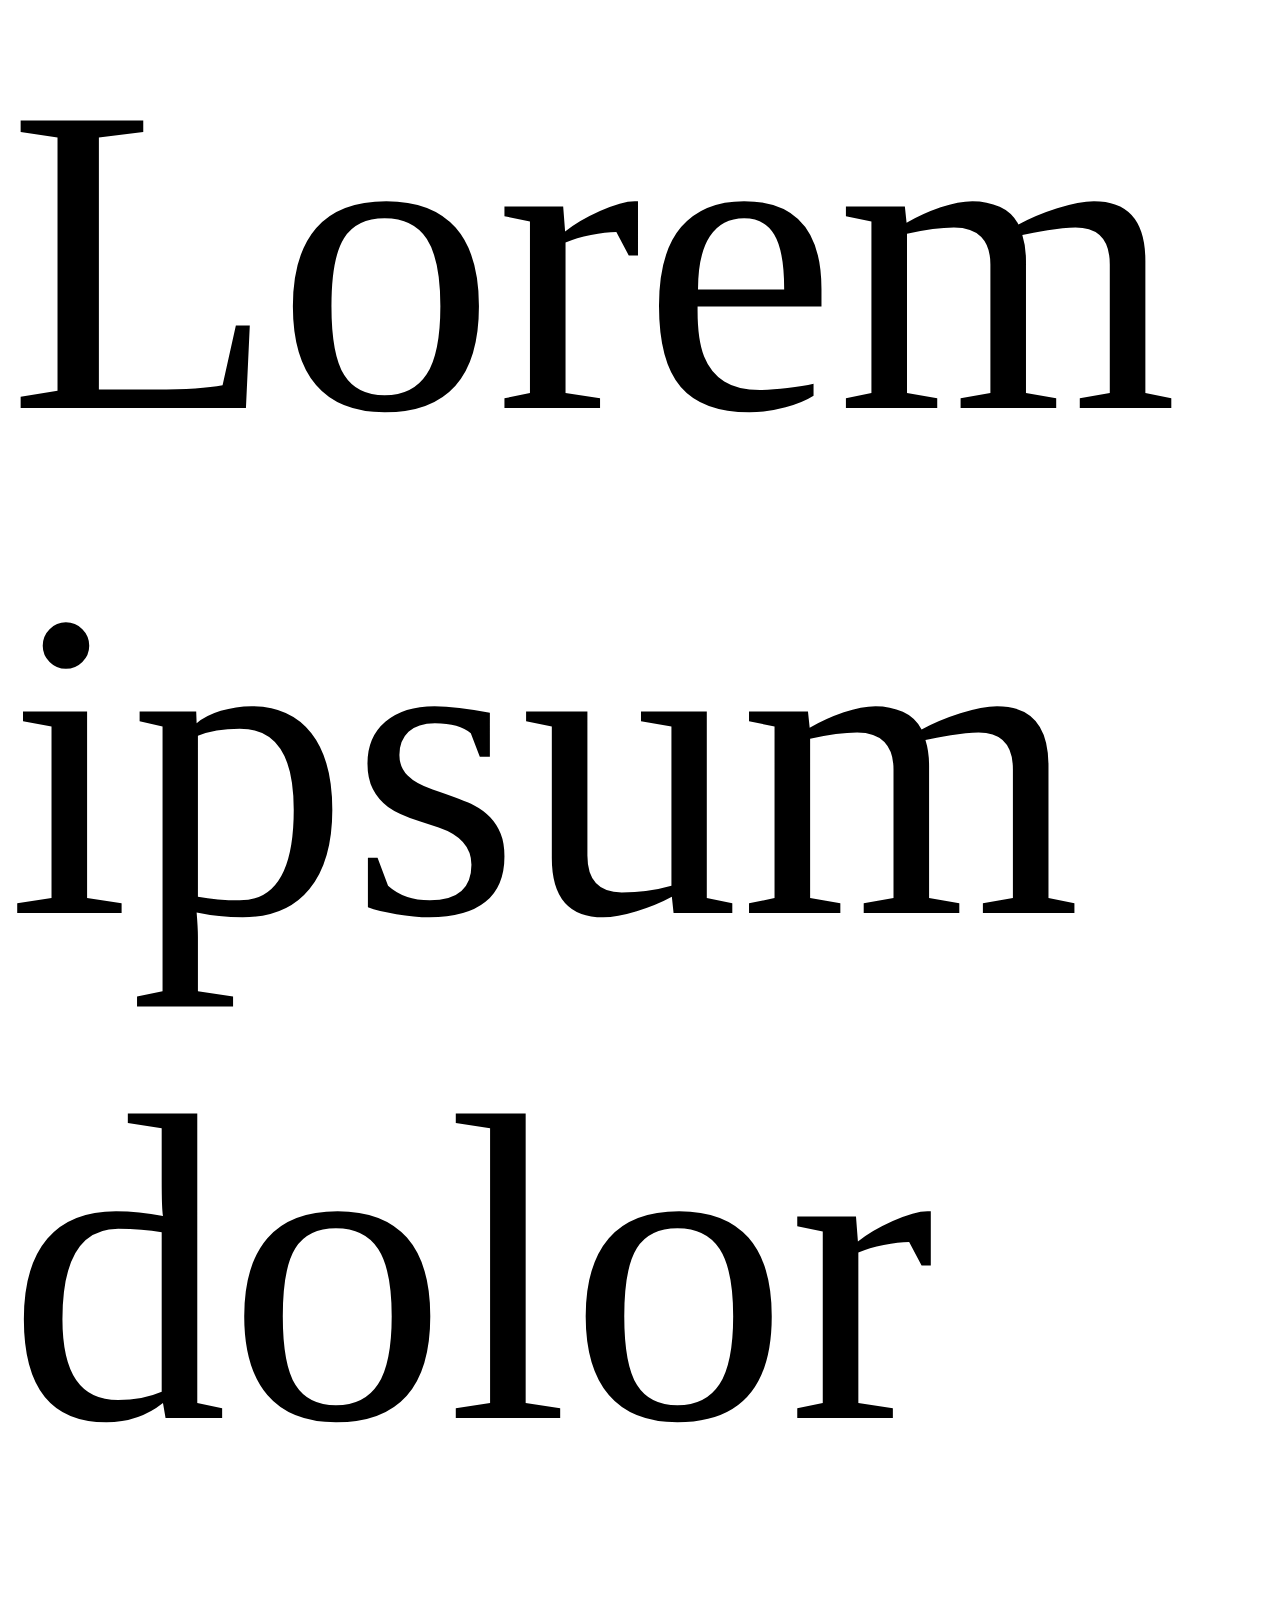
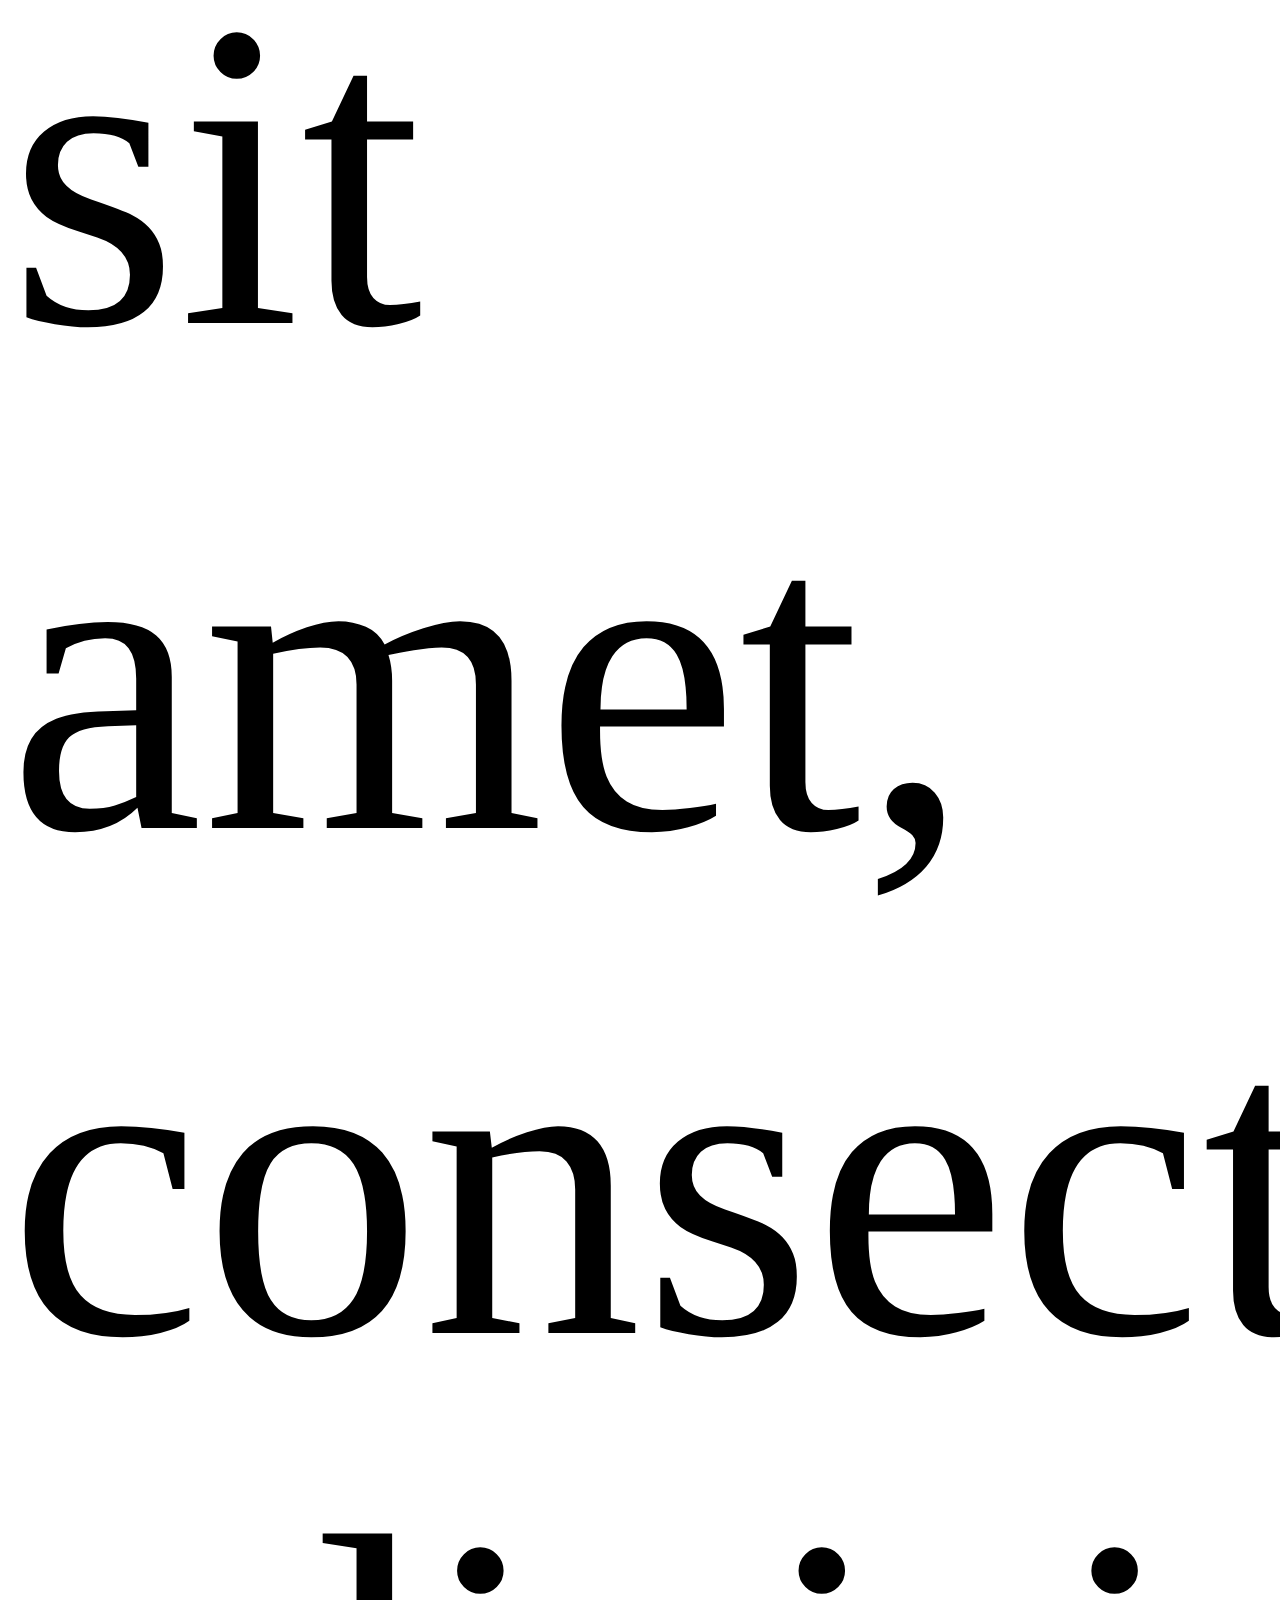
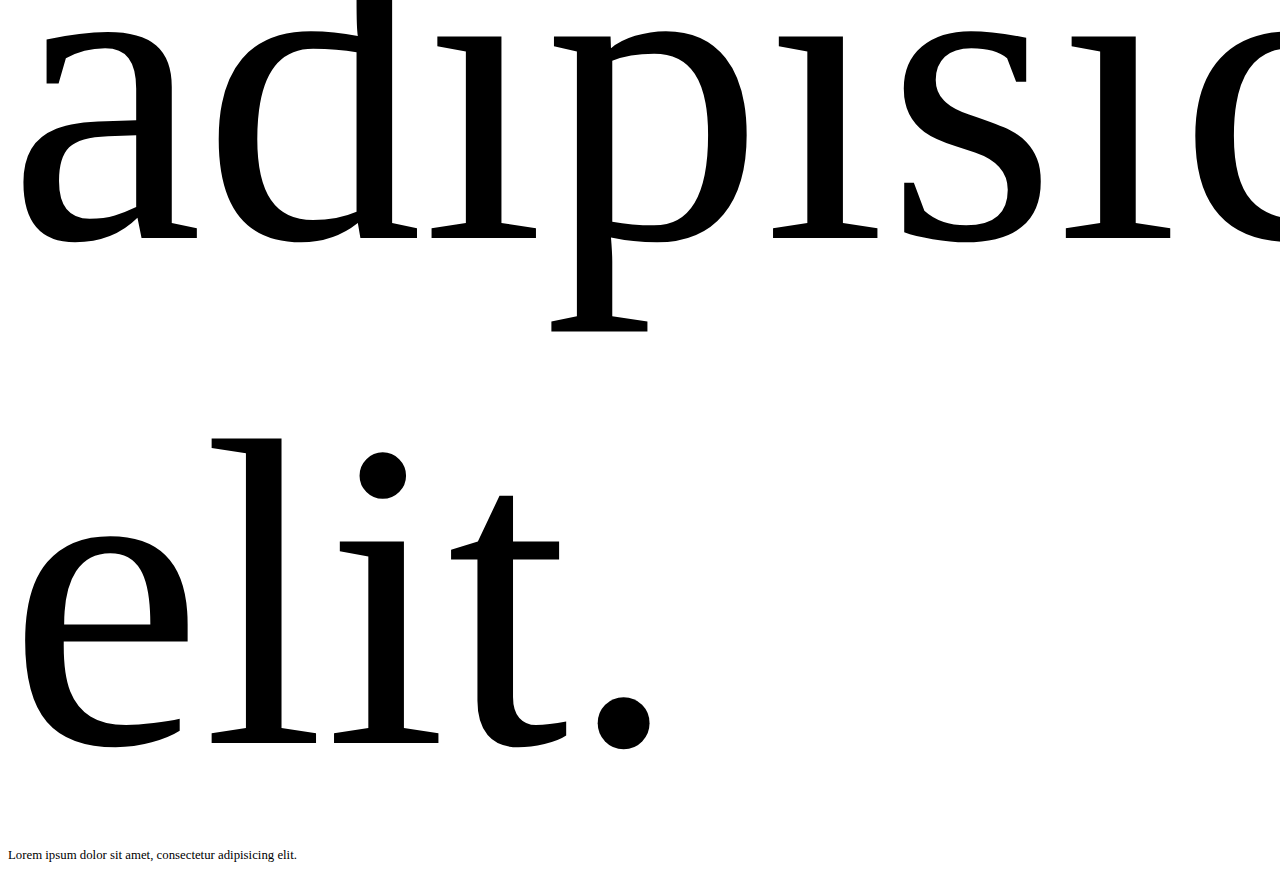
<file: 02/index.html>
<!DOCTYPE html>
<html>
<head>
	<meta charset="utf-8">
	<title>Ejercicio 2</title>
	<style>
	.clase1{
		font-size: 439px;
	}
	.clase2{
		font-size: 0.8rem;
	}
</style>
</head>
<body>
	<div class="clase1">
		Lorem ipsum dolor sit amet, consectetur adipisicing elit.
		<div class="clase2">
			Lorem ipsum dolor sit amet, consectetur adipisicing elit.
		</div>
	</div>
</body>
</html>
</file>
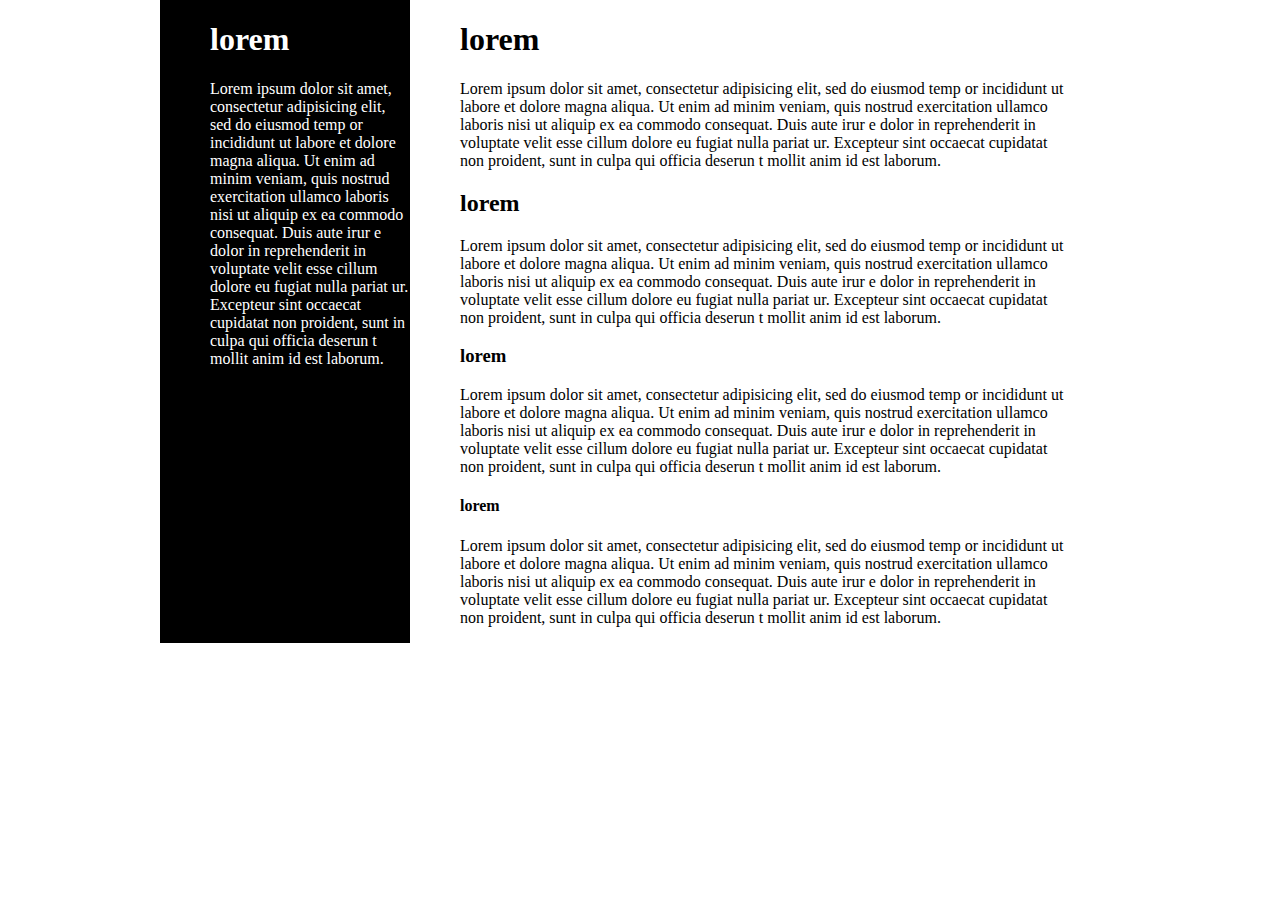
<file: 04/index.html>
<!DOCTYPE html>
<html>
<head>
	<meta charset="utf-8">
	<style>
	body{
		margin:0px;
		width: 960px;
		margin: auto;
	}
	.sidebar{
				width: 250px;
		padding-left:50px;
		box-sizing: border-box;
		background-color: black;
		color: white;
		display: table-cell;
	}
	.main{
		margin-left:250px;
		padding: 0 50px 0 50px;
		display: table-cell;
	}
</style>
</head>
<body>
	<div class="sidebar">
		<h1> lorem </h1>
		<p> Lorem ipsum dolor sit amet, consectetur adipisicing elit, sed do eiusmod temp
			or incididunt ut labore et dolore magna aliqua. Ut enim ad minim veniam, quis nostrud
			exercitation ullamco laboris nisi ut aliquip ex ea commodo consequat. Duis aute irur
			e dolor in reprehenderit in voluptate velit esse cillum dolore eu fugiat nulla pariat
			ur. Excepteur sint occaecat cupidatat non proident, sunt in culpa qui officia deserun
		t mollit anim id est laborum.</p>
	</div>
	<div class="main">
		<h1> lorem </h1>
		<p> Lorem ipsum dolor sit amet, consectetur adipisicing elit, sed do eiusmod temp
			or incididunt ut labore et dolore magna aliqua. Ut enim ad minim veniam, quis nostrud
			exercitation ullamco laboris nisi ut aliquip ex ea commodo consequat. Duis aute irur
			e dolor in reprehenderit in voluptate velit esse cillum dolore eu fugiat nulla pariat
			ur. Excepteur sint occaecat cupidatat non proident, sunt in culpa qui officia deserun
		t mollit anim id est laborum.</p>
		<h2> lorem </h2>
		<p> Lorem ipsum dolor sit amet, consectetur adipisicing elit, sed do eiusmod temp
			or incididunt ut labore et dolore magna aliqua. Ut enim ad minim veniam, quis nostrud
			exercitation ullamco laboris nisi ut aliquip ex ea commodo consequat. Duis aute irur
			e dolor in reprehenderit in voluptate velit esse cillum dolore eu fugiat nulla pariat
			ur. Excepteur sint occaecat cupidatat non proident, sunt in culpa qui officia deserun
		t mollit anim id est laborum.</p>
		<h3> lorem </h3>
		<p> Lorem ipsum dolor sit amet, consectetur adipisicing elit, sed do eiusmod temp
			or incididunt ut labore et dolore magna aliqua. Ut enim ad minim veniam, quis nostrud
			exercitation ullamco laboris nisi ut aliquip ex ea commodo consequat. Duis aute irur
			e dolor in reprehenderit in voluptate velit esse cillum dolore eu fugiat nulla pariat
			ur. Excepteur sint occaecat cupidatat non proident, sunt in culpa qui officia deserun
		t mollit anim id est laborum.</p>
		<h4> lorem </h4>
		<p> Lorem ipsum dolor sit amet, consectetur adipisicing elit, sed do eiusmod temp
			or incididunt ut labore et dolore magna aliqua. Ut enim ad minim veniam, quis nostrud
			exercitation ullamco laboris nisi ut aliquip ex ea commodo consequat. Duis aute irur
			e dolor in reprehenderit in voluptate velit esse cillum dolore eu fugiat nulla pariat
			ur. Excepteur sint occaecat cupidatat non proident, sunt in culpa qui officia deserun
		t mollit anim id est laborum.</p>
	</div>
</body>
</html>
</file>
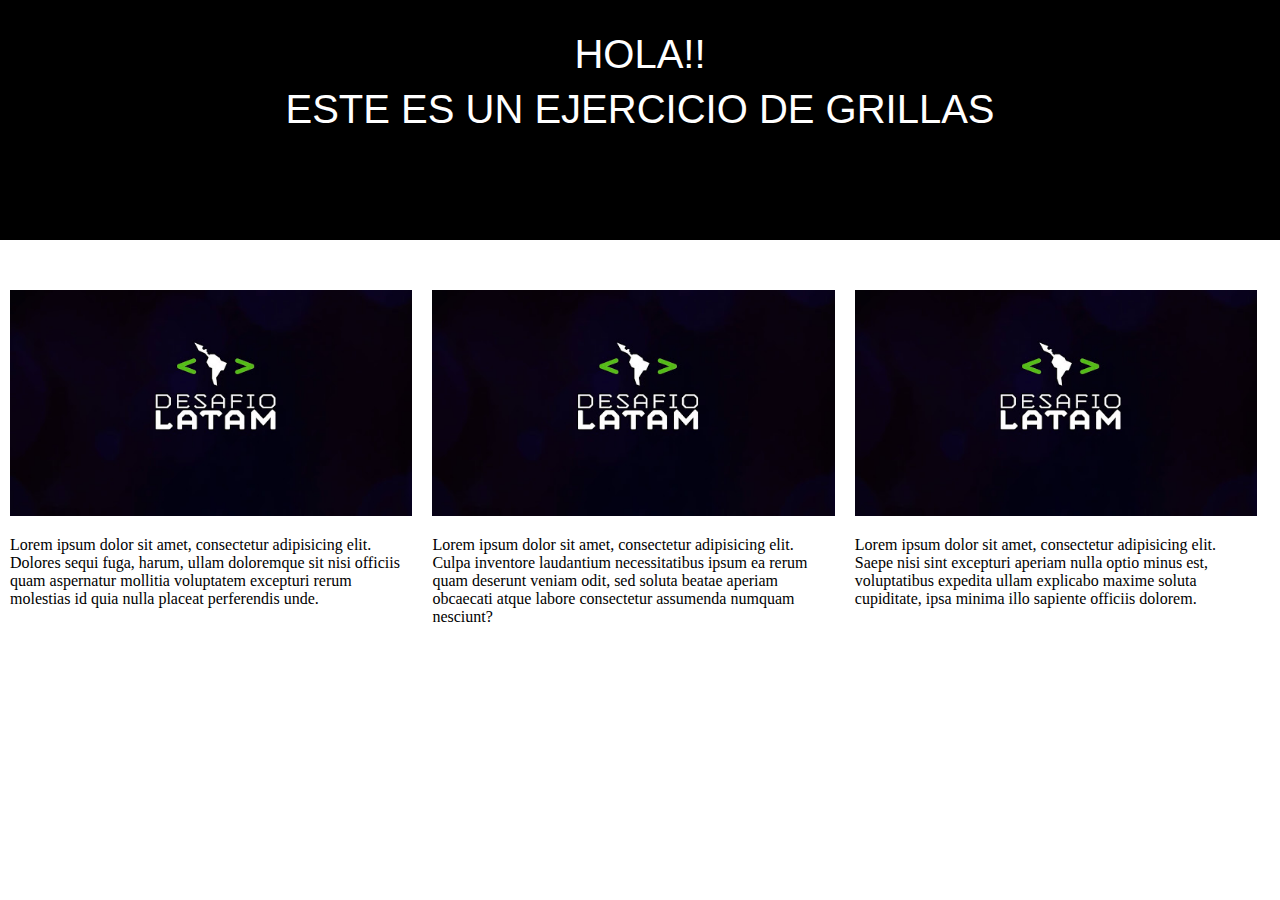
<file: 05/index.html>
<!DOCTYPE html>
<html lang="en">
<head>
	<meta charset="UTF-8">
	<link rel="stylesheet" href="style.css">
	<title>Ejercicio 5</title>
</head>
	<body>

		<div class="container">
			<!--header-->

				<div class="row col-1">
					<div>
						<h1>Hola!!<br>este es un ejercicio de grillas</h1>
					</div>
				</div>

			<!--cajas-->
			<div class="col-3">
				<img src="cuadrado.jpg" alt="">
				<p>Lorem ipsum dolor sit amet, consectetur adipisicing elit. Dolores sequi fuga, harum, ullam doloremque sit nisi officiis quam aspernatur mollitia voluptatem excepturi rerum molestias id quia nulla placeat perferendis unde.</p>
			</div>
			<div class="col-3">
				<img src="cuadrado.jpg" alt="">
				<p>Lorem ipsum dolor sit amet, consectetur adipisicing elit. Culpa inventore laudantium necessitatibus ipsum ea rerum quam deserunt veniam odit, sed soluta beatae aperiam obcaecati atque labore consectetur assumenda numquam nesciunt?</p>
			</div>
			<div class="col-3">
				<img src="cuadrado.jpg" alt="">
				<p>Lorem ipsum dolor sit amet, consectetur adipisicing elit. Saepe nisi sint excepturi aperiam nulla optio minus est, voluptatibus expedita ullam explicabo maxime soluta cupiditate, ipsa minima illo sapiente officiis dolorem.</p>
			</div>
		</div>
	</body>
</html>
</file>
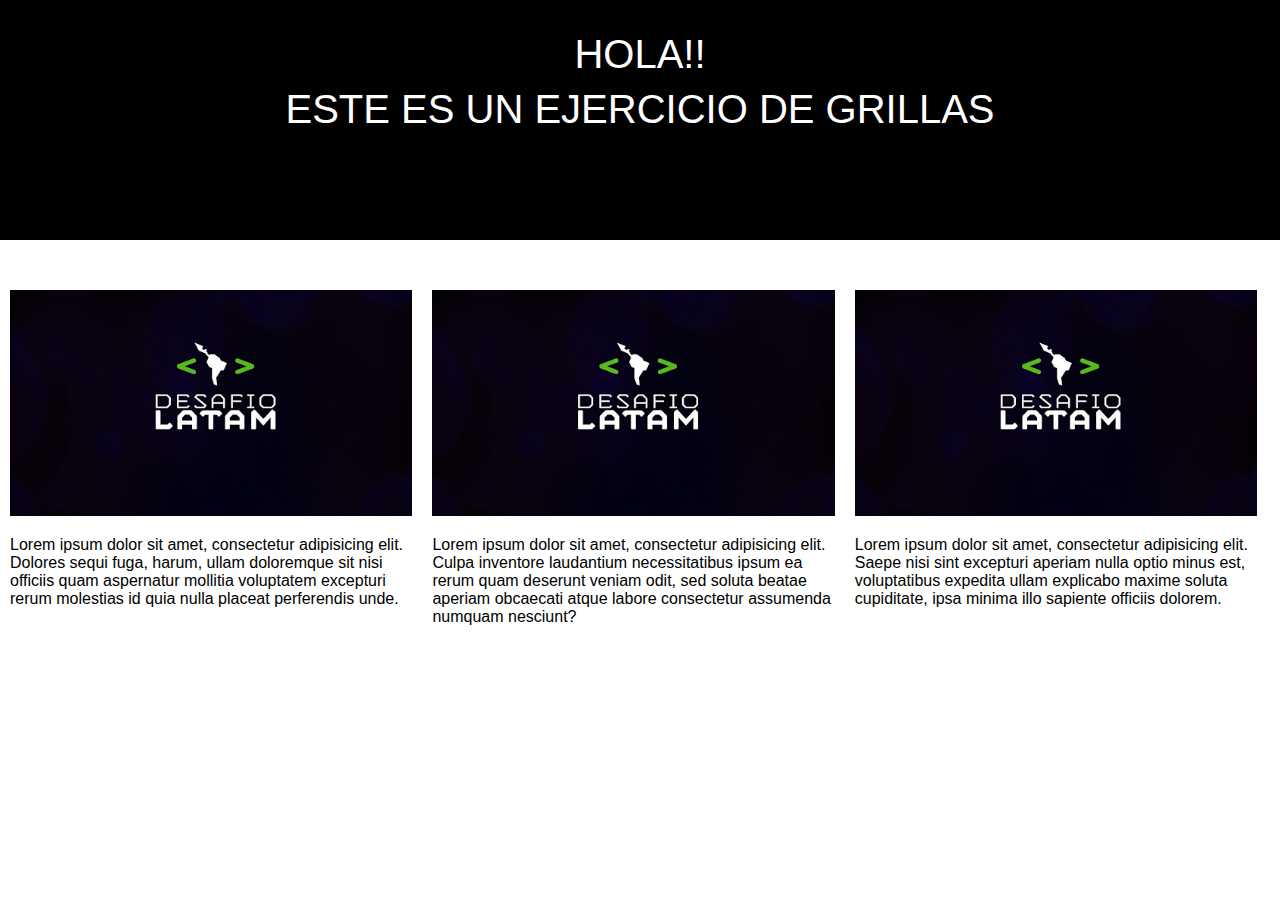
<file: 06/index.html>
<!DOCTYPE html>
<html lang="en">
<head>
	<meta charset="UTF-8">
	<link rel="stylesheet" href="style.css">
	<title>Ejercicio 5</title>
</head>
	<body>

		<div class="container">
			<!--header-->

				<div class="row col-1">
					<div>
						<h1>Hola!!<br>este es un ejercicio de grillas</h1>
					</div>
				</div>

			<!--cajas-->
			<div class="col-2">
				<img src="cuadrado.jpg" alt="">
				<p>Lorem ipsum dolor sit amet, consectetur adipisicing elit. Dolores sequi fuga, harum, ullam doloremque sit nisi officiis quam aspernatur mollitia voluptatem excepturi rerum molestias id quia nulla placeat perferendis unde.</p>
			</div>
			<div class="col-3">
				<img src="cuadrado.jpg" alt="">
				<p>Lorem ipsum dolor sit amet, consectetur adipisicing elit. Culpa inventore laudantium necessitatibus ipsum ea rerum quam deserunt veniam odit, sed soluta beatae aperiam obcaecati atque labore consectetur assumenda numquam nesciunt?</p>
			</div>
			<div class="col-4">
				<img src="cuadrado.jpg" alt="">
				<p>Lorem ipsum dolor sit amet, consectetur adipisicing elit. Saepe nisi sint excepturi aperiam nulla optio minus est, voluptatibus expedita ullam explicabo maxime soluta cupiditate, ipsa minima illo sapiente officiis dolorem.</p>
			</div>
		</div>
	</body>
</html>
</file>
<file: 05/style.css>
body {
	margin: 0px;
}


h1 {
	text-transform: uppercase;
	color: white;
	text-align: center;
	font-family: "Helvetica", "Arial", "sans-serif";
	font-size: 40px;
    font-weight: 400;
    line-height: 55px;
}

{
	font-family: "Helvetica", "Arial", "sans-serif";
	font-size: 16px;
    font-weight: 400;
    
}

img {
    max-width: 100%;
}

@media (max-width: 480px) {

	.col-3 {


	}
}

.container {

	margin: 0 auto;

}

.row {
	clear: both;
}

.col-1 {
	width: 100vw; 
	height: 15rem;
	float: left;
	background: black;
	margin-bottom: 40px;

}

.col-3 {
width: calc(33% - 20px);
height: 20%;
float: left;
box-sizing: border-box;
margin:10px;
}

.box {
	width: 20rem;
	height: 20rem;
	margin: 0px;
	background: #09ff09;
	padding: 0px;
	box-sizing: border-box;
}
</file>
<file: 06/style.css>
body {
	margin: 0px;
}


h1 {
	text-transform: uppercase;
	color: white;
	text-align: center;
	font-family: "Helvetica", "Arial", "sans-serif";
	font-size: 40px;
    font-weight: 400;
    line-height: 55px;
}

p {
	font-family: "Helvetica", "Arial", "sans-serif";
	font-size: 16px;
    font-weight: 400;
    
}

img {
    max-width: 100%;
}

.container {

	margin: 0 auto;

}

.row {
	clear: both;
}

.col-1 {
	width: 100vw; 
	height: 15rem;
	float: left;
	background: black;
	margin-bottom: 40px;

}

.col-2, .col-3, .col-4 {
width: calc(33% - 20px);
height: 20%;
float: left;
box-sizing: border-box;
margin:10px;
}

.box {
	width: 20rem;
	height: 20rem;
	margin: 0px;
	background: #09ff09;
	padding: 0px;
	box-sizing: border-box;
}
</file>
